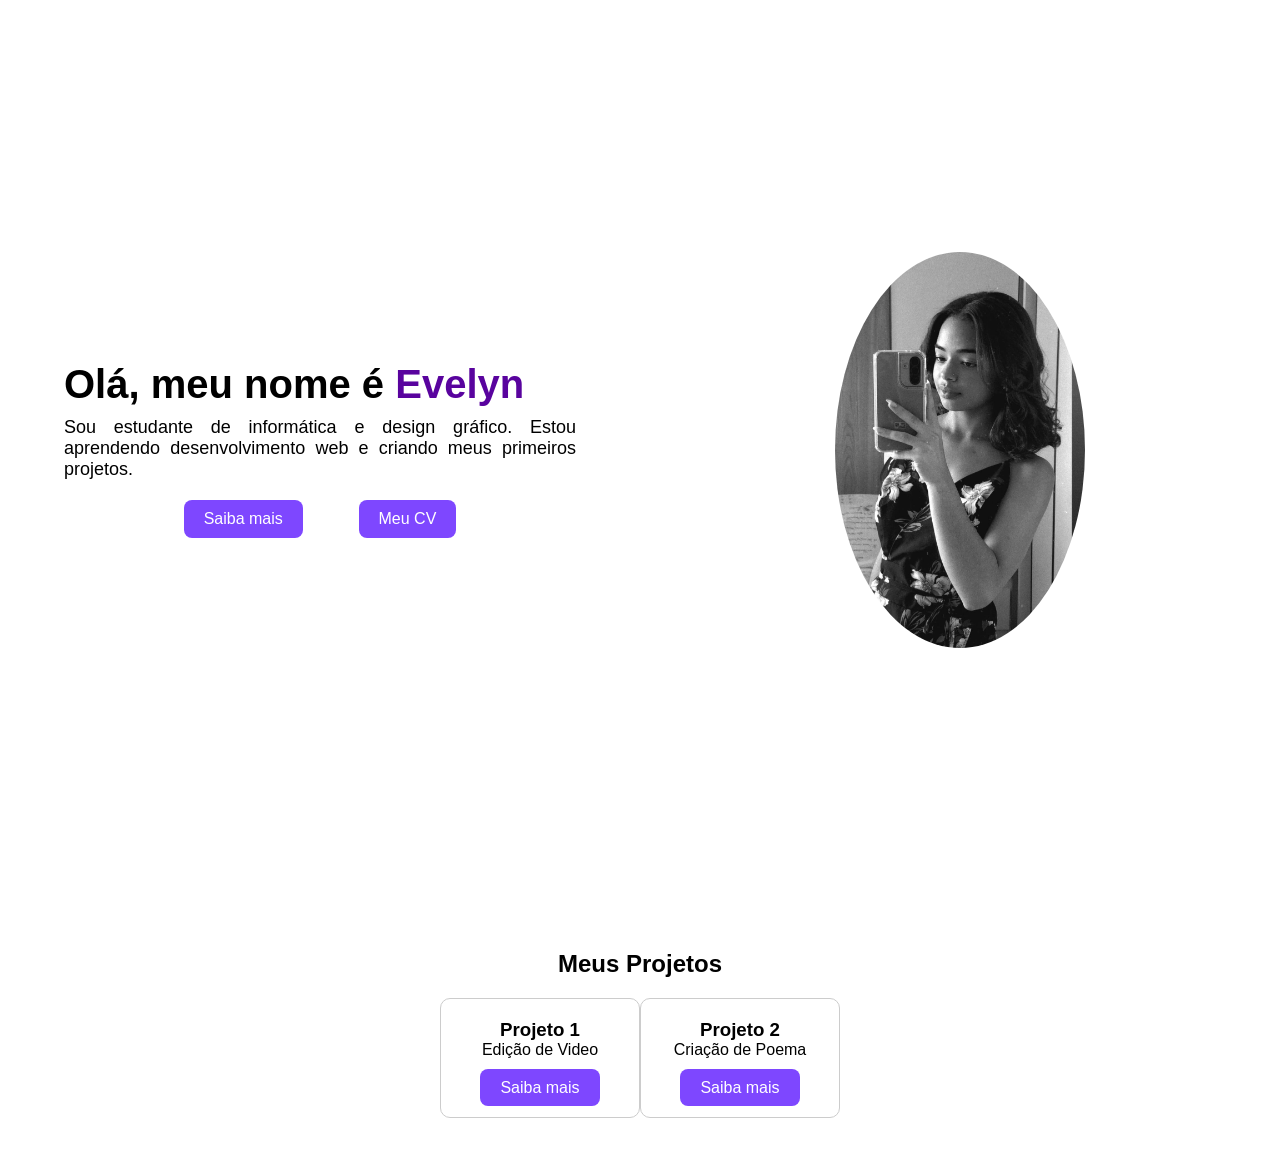
<file: Evelyn 3° info/index.html>
<!DOCTYPE html>
<html lang="pt-br">
<head>
    <meta charset="UTF-8">
    <meta name="viewport" content="width=device-width, initial-scale=1.0">
    <title>Meu Portfólio</title>
    <link rel="stylesheet" href="style.css">
</head>

<body>

<main>
    <section id="home">

     
        <div class="esquerda">

            <div id="text1">
                <h2>Olá, meu nome é <mark>Evelyn</mark></h2>
                <p>
                    Sou estudante de informática e design gráfico.
                    Estou aprendendo desenvolvimento web e criando meus primeiros projetos.
                </p>
            </div>

            <div id="botoes">
                <a href="saiba.html">Saiba mais</a>
                <a href="CV.jpeg">Meu CV</a>
            </div>

        </div>

        <div class="direita">
            <img src="foto.jpeg" alt="Minha foto">
        </div>

    </section>

    <section id="projetos">
        <h2>Meus Projetos</h2>

        <div class="cards">
            <div class="card">
                <h3>Projeto 1</h3>
                <p>Edição de Video</p>
                <a href="Proj1.mp4">Saiba mais</a>
            </div>

            <div class="card">
                <h3>Projeto 2</h3>
                <p>Criação de Poema</p>
            
                <a href="Proj2.jpeg">Saiba mais</a>
            </div>

        </div>
    </section>

</main>

</body>
</html>
</file>
<file: Evelyn 3° info/style.css>
* {
    margin: 0;
    padding: 0;
    box-sizing: border-box;
}

body {
    font-family: Arial, sans-serif;
}


section#home {
    height: 100vh;
    display: flex;
}


section#home .esquerda,
section#home .direita {
    width: 50%;
    display: flex;
    flex-direction: column;
    justify-content: center;
    align-items: center;
}


#text1 {
    width: 80%;
}

#text1 h2 {
    font-size: 40px;
}

#text1 h2 mark {
    background: transparent;
    color: #59039e;
}

#text1 p {
    font-size: 18px;
    margin-top: 10px;
    text-align: justify;
}


#botoes {
    margin-top: 20px;
    width: 60%;
    display: flex;
    justify-content: space-evenly;
}

#botoes a {
    text-decoration: none;
    background: rgb(126, 71, 255);
    padding: 10px 20px;
    color: white;
    border-radius: 8px;
}


.direita img {
    width: 250px;
    border-radius: 50%;
}


#projetos {
    padding: 50px;
    text-align: center;
}

.cards {
    display: flex;
    justify-content: center;
    gap: 0px;
    margin-top: 20px;
}

.card {
    padding: 20px;
    border: 1px solid #ccc;
    border-radius: 10px;
    width: 200px;
}
.card p{
   padding-bottom: 20px; 
}
.card a {
    text-decoration: none;
    background: rgb(126, 71, 255);
    padding: 10px 20px;
    color: white;
    border-radius: 8px;
}
</file>
